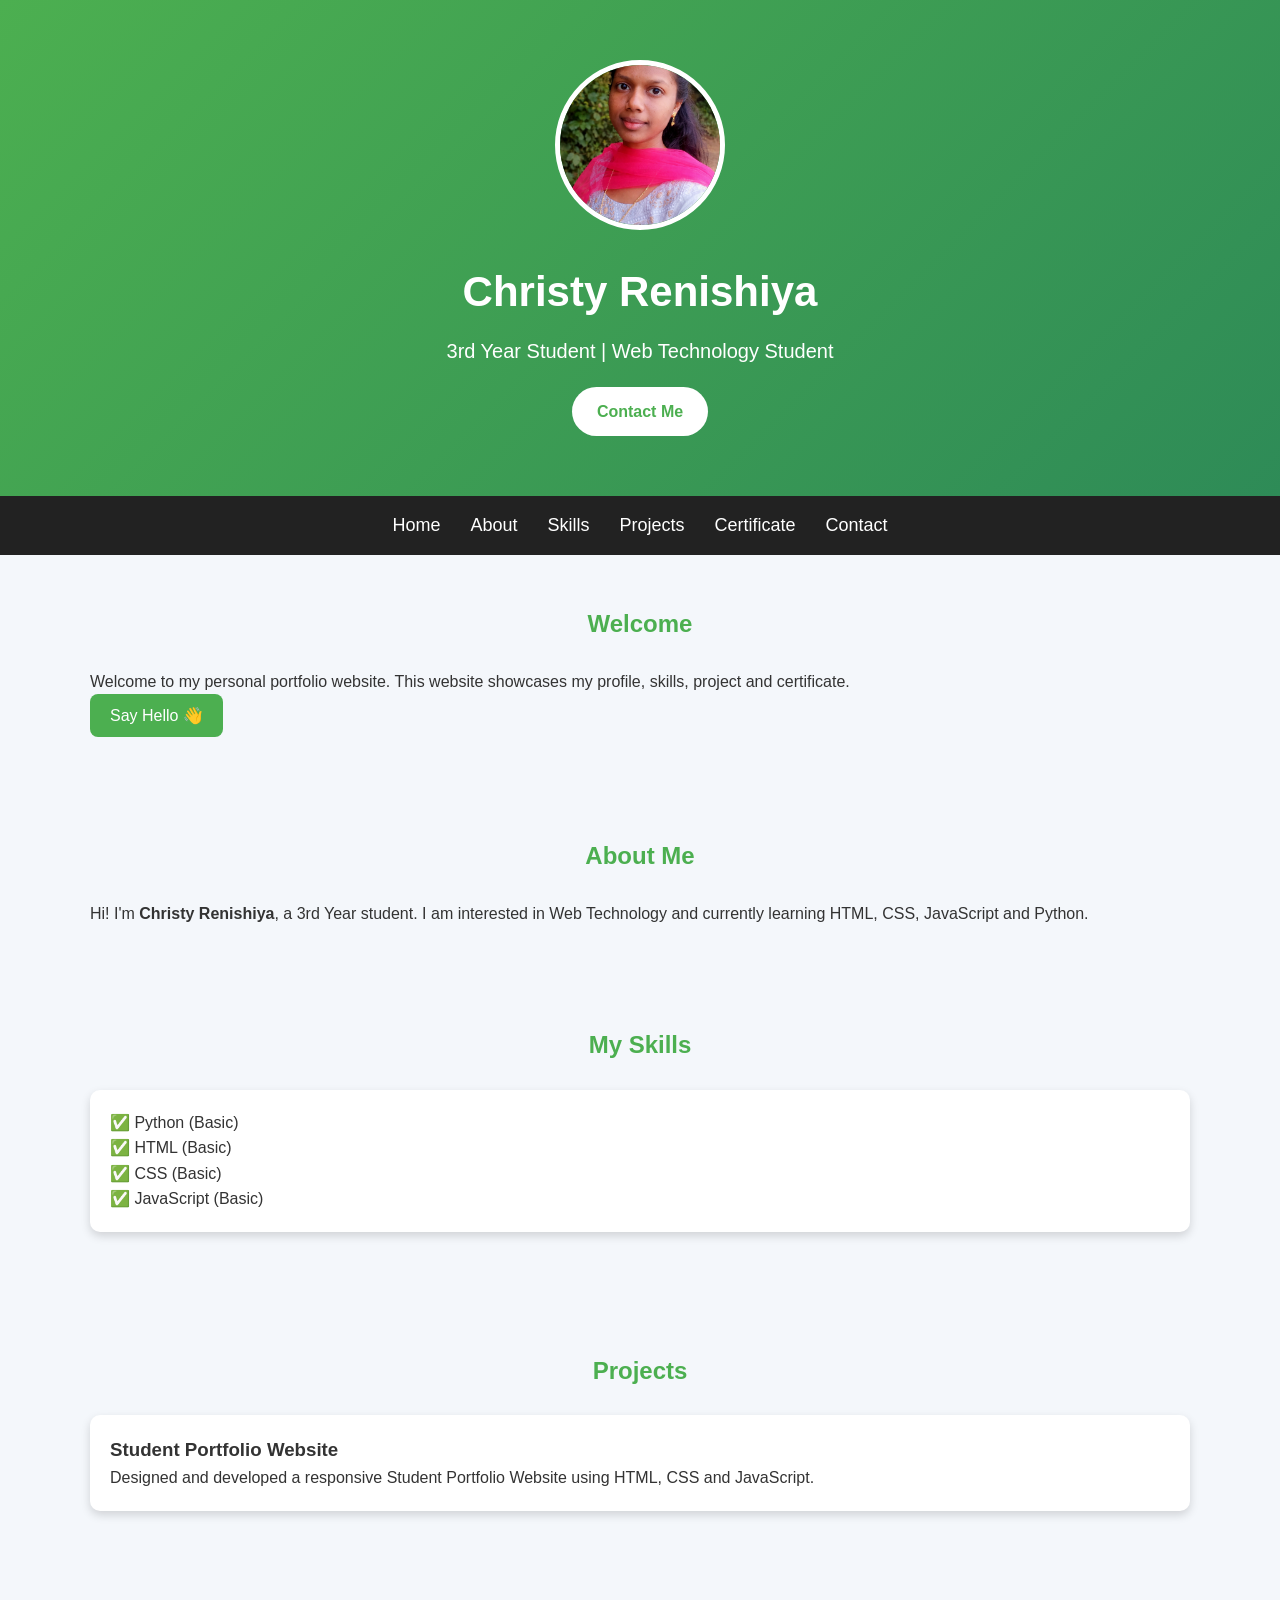
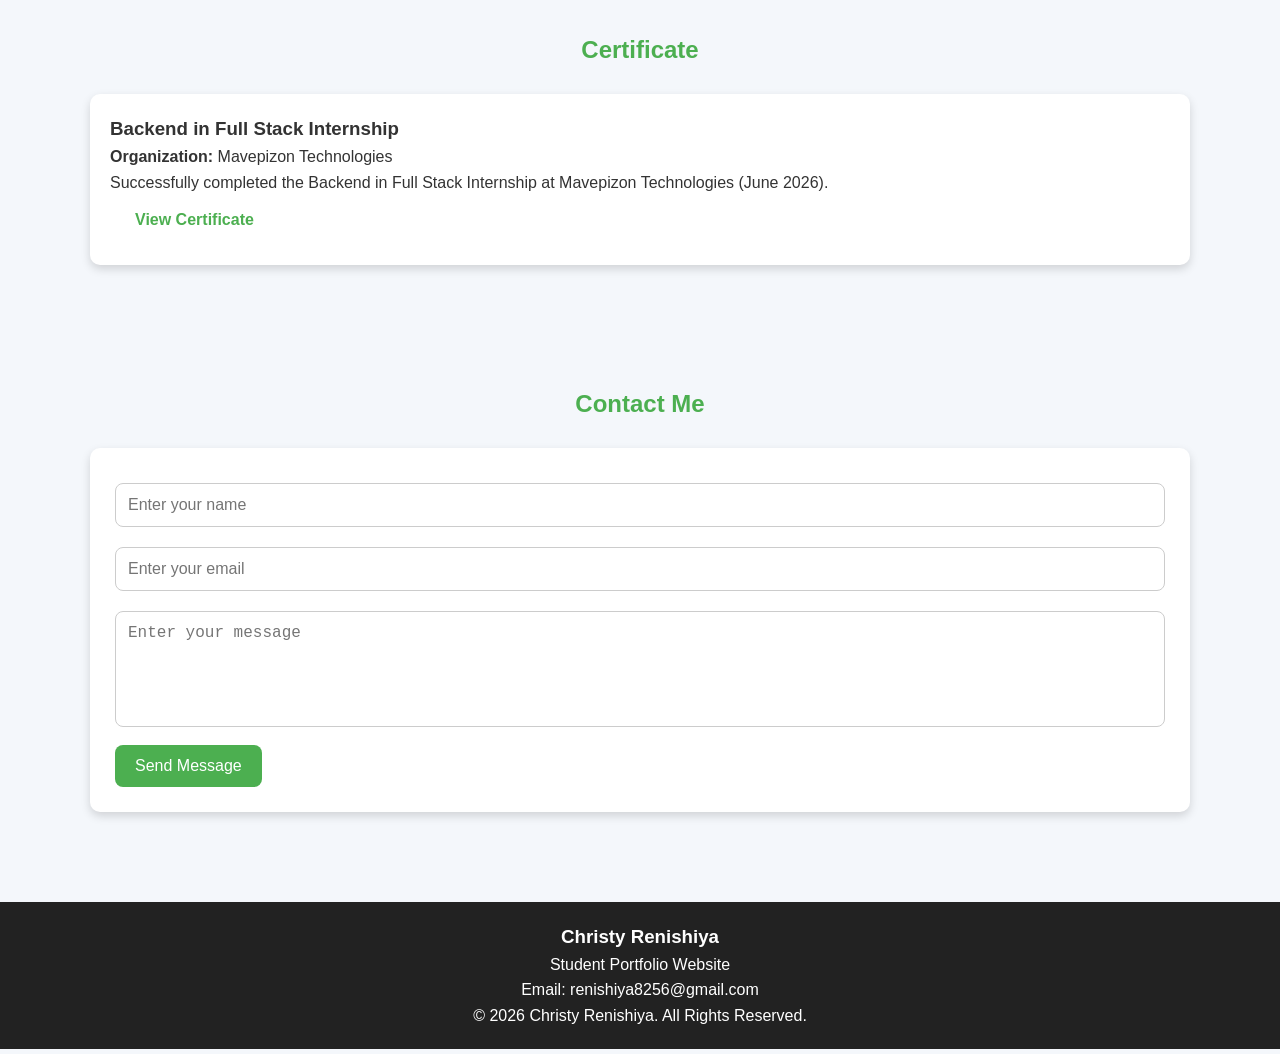
<file: index.html>
<!DOCTYPE html>
<html lang="en">
<head>
    <meta charset="UTF-8">
    <meta name="viewport" content="width=device-width, initial-scale=1.0">
    <title>Christy Portfolio</title>
    <link rel="stylesheet" href="style.css">
</head>

<body>

<header id="home">
    <div class="container">

        <img src="profile.jpg" alt="Profile Photo" class="profile">

        <h1>Christy Renishiya</h1>

        <p>3rd Year Student | Web Technology Student</p>

        <a href="#contact" class="btn">Contact Me</a>

    </div>
</header>

<nav>
    <ul>
        <li><a href="#home">Home</a></li>
        <li><a href="#about">About</a></li>
        <li><a href="#skills">Skills</a></li>
        <li><a href="#projects">Projects</a></li>
        <li><a href="#certificate">Certificate</a></li>
        <li><a href="#contact">Contact</a></li>
    </ul>
</nav>

<section id="welcome">
    <div class="container">

        <h2>Welcome</h2>

        <p>
            Welcome to my personal portfolio website.
            This website showcases my profile, skills, project and certificate.
        </p>

        <button onclick="showMessage()">Say Hello 👋</button>

    </div>
</section>

<section id="about">
    <div class="container">

        <h2>About Me</h2>

        <p>
            Hi! I'm <strong>Christy Renishiya</strong>, a 3rd Year student.
            I am interested in Web Technology and currently learning
            HTML, CSS, JavaScript and Python.
        </p>

    </div>
</section>

<section id="skills">
    <div class="container">

        <h2>My Skills</h2>

        <div class="card">
            <p>✅ Python (Basic)</p>
            <p>✅ HTML (Basic)</p>
            <p>✅ CSS (Basic)</p>
            <p>✅ JavaScript (Basic)</p>
        </div>

    </div>
</section>

<section id="projects">
    <div class="container">

        <h2>Projects</h2>

        <div class="card">
            <h3>Student Portfolio Website</h3>

            <p>
                Designed and developed a responsive Student Portfolio Website
                using HTML, CSS and JavaScript.
            </p>

        </div>

    </div>
</section><section id="certificate">
    <div class="container">

        <h2>Certificate</h2>

        <div class="card">
            <h3>Backend in Full Stack Internship</h3>

            <p><strong>Organization:</strong> Mavepizon Technologies</p>

            <p>
                Successfully completed the Backend in Full Stack Internship
                at Mavepizon Technologies (June 2026).
            </p>

            <a href="certificate.jpg" target="_blank" class="btn">
                View Certificate
            </a>

        </div>

    </div>
</section>

<section id="contact">
    <div class="container">

        <h2>Contact Me</h2>

        <form id="contactForm">

            <input
                type="text"
                id="name"
                placeholder="Enter your name"
                required>

            <input
                type="email"
                id="email"
                placeholder="Enter your email"
                required>

            <textarea
                id="message"
                rows="5"
                placeholder="Enter your message"
                required></textarea>

            <button type="submit">
                Send Message
            </button>

        </form>

    </div>
</section>

<footer>
    <div class="container">

        <h3>Christy Renishiya</h3>

        <p>Student Portfolio Website</p>

        <p>Email: renishiya8256@gmail.com</p>

        <p>&copy; 2026 Christy Renishiya. All Rights Reserved.</p>

    </div>
</footer>

<script src="script.js"></script>

</body>
</html>
</file>
<file: style.css>
*{
    margin:0;
    padding:0;
    box-sizing:border-box;
    scroll-behavior:smooth;
}

body{
    font-family:Arial,sans-serif;
    background:#f4f7fb;
    color:#333;
    line-height:1.6;
}

.container{
    width:90%;
    max-width:1100px;
    margin:auto;
}

header{
    background:linear-gradient(135deg,#4CAF50,#2E8B57);
    color:white;
    text-align:center;
    padding:60px 20px;
}

.profile{
    width:170px;
    height:170px;
    border-radius:50%;
    border:5px solid white;
    object-fit:cover;
    margin-bottom:20px;
}

header h1{
    font-size:42px;
    margin-bottom:10px;
}

header p{
    font-size:20px;
    margin-bottom:20px;
}

.btn{
    display:inline-block;
    background:white;
    color:#4CAF50;
    padding:12px 25px;
    border-radius:30px;
    text-decoration:none;
    font-weight:bold;
    transition:0.3s;
}

.btn:hover{
    background:#222;
    color:white;
}

nav{
    background:#222;
    position:sticky;
    top:0;
    z-index:1000;
}

nav ul{
    list-style:none;
    display:flex;
    justify-content:center;
    flex-wrap:wrap;
}

nav ul li{
    margin:15px;
}

nav ul li a{
    color:white;
    text-decoration:none;
    font-size:18px;
    transition:0.3s;
}

nav ul li a:hover{
    color:#4CAF50;
}

section{
    padding:50px 0;
}

section h2{
    text-align:center;
    color:#4CAF50;
    margin-bottom:25px;
}

.card{
    background:white;
    padding:20px;
    margin:20px 0;
    border-radius:10px;
    box-shadow:0 4px 10px rgba(0,0,0,.15);
    transition:0.3s;
}.card:hover{
    transform:translateY(-8px);
    box-shadow:0 8px 20px rgba(0,0,0,0.2);
}

progress{
    width:100%;
    height:20px;
    margin-bottom:20px;
}

form{
    background:#fff;
    padding:25px;
    border-radius:10px;
    box-shadow:0 4px 10px rgba(0,0,0,0.15);
}

input,
textarea{
    width:100%;
    padding:12px;
    margin:10px 0;
    border:1px solid #ccc;
    border-radius:8px;
    font-size:16px;
}

textarea{
    resize:none;
}

button{
    background:#4CAF50;
    color:white;
    border:none;
    padding:12px 20px;
    border-radius:8px;
    cursor:pointer;
    font-size:16px;
    transition:0.3s;
}

button:hover{
    background:#2E8B57;
}

footer{
    background:#222;
    color:white;
    text-align:center;
    padding:20px;
    margin-top:40px;
}

@keyframes fadeIn{
    from{
        opacity:0;
        transform:translateY(20px);
    }
    to{
        opacity:1;
        transform:translateY(0);
    }
}

header,
section,
.card{
    animation:fadeIn 1s ease;
}

@media(max-width:768px){

    header h1{
        font-size:30px;
    }

    header p{
        font-size:16px;
    }

    nav ul{
        flex-direction:column;
        align-items:center;
    }

    nav ul li{
        margin:8px 0;
    }

    .profile{
        width:130px;
        height:130px;
    }

    .container{
        width:95%;
    }

    button{
        width:100%;
    }

}
</file>
